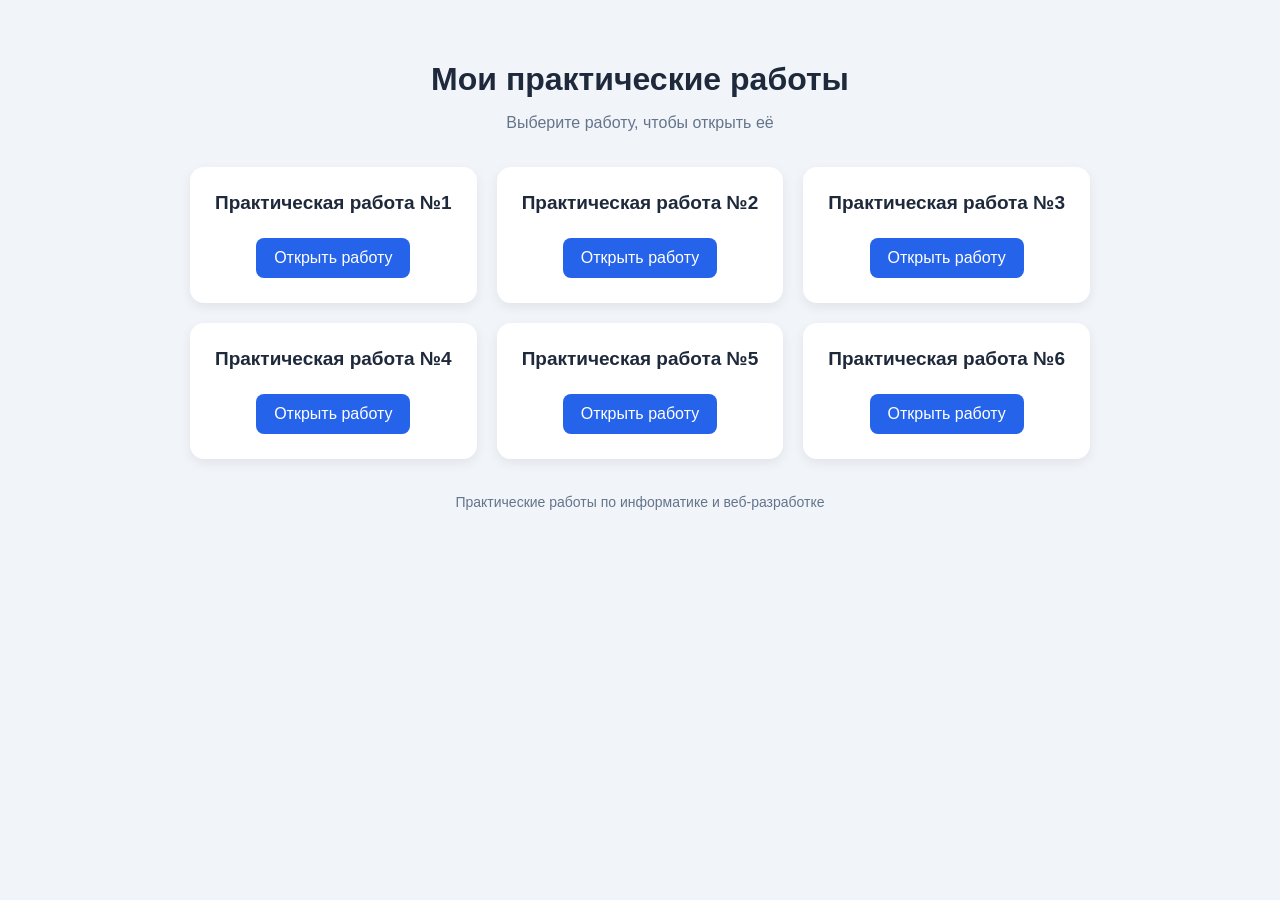
<file: index.html>
<!DOCTYPE html>
<html lang="ru">
<head>
    <meta charset="UTF-8">
    <meta name="viewport" content="width=device-width, initial-scale=1.0">
    <title>Мои практические работы</title>

    <style>
        * {
            box-sizing: border-box;
        }

        body {
            margin: 0;
            padding: 40px 20px;
            font-family: Arial, sans-serif;
            background: #f1f5f9;
            color: #1e293b;
        }

        h1 {
            text-align: center;
            margin-bottom: 12px;
        }

        .subtitle {
            text-align: center;
            color: #64748b;
            margin-bottom: 35px;
        }

        .works {
            max-width: 900px;
            margin: 0 auto;
            display: grid;
            grid-template-columns: repeat(auto-fit, minmax(230px, 1fr));
            gap: 20px;
        }

        .card {
            background: white;
            padding: 25px;
            border-radius: 14px;
            box-shadow: 0 4px 12px rgba(0, 0, 0, 0.07);
            text-align: center;
        }

        .card h2 {
            font-size: 19px;
            margin-top: 0;
        }

        .card a {
            display: inline-block;
            padding: 11px 18px;
            background: #2563eb;
            color: white;
            text-decoration: none;
            border-radius: 8px;
            margin-top: 8px;
        }

        .card a:hover {
            background: #1d4ed8;
        }

        footer {
            text-align: center;
            margin-top: 35px;
            color: #64748b;
            font-size: 14px;
        }
    </style>
</head>

<body>
    <h1>Мои практические работы</h1>
    <p class="subtitle">Выберите работу, чтобы открыть её</p>

    <main class="works">
        <section class="card">
            <h2>Практическая работа №1</h2>
            <a href="Практическая%20работа%20%E2%84%961/Poezia_dupa_varianta.html">Открыть работу</a>
        </section>

        <section class="card">
            <h2>Практическая работа №2</h2>
            <a href="Практическая%20работа%20%E2%84%962/liste.html">Открыть работу</a>
        </section>

        <section class="card">
            <h2>Практическая работа №3</h2>
            <a href="Практическая%20работа%20%E2%84%963/obiect.html">Открыть работу</a>
        </section>

        <section class="card">
            <h2>Практическая работа №4</h2>
            <a href="Практическая%20работа%20%E2%84%964/hiperlegaturi.html">Открыть работу</a>
        </section>

        <section class="card">
            <h2>Практическая работа №5</h2>
            <a href="Практическая%20работа%20%E2%84%965/tabele.html">Открыть работу</a>
        </section>

        <section class="card">
            <h2>Практическая работа №6</h2>
            <a href="Практическая%20работа%20%E2%84%966/index.html">Открыть работу</a>
        </section>
    </main>

    <footer>
        Практические работы по информатике и веб-разработке
    </footer>
</body>
</html>
</file>
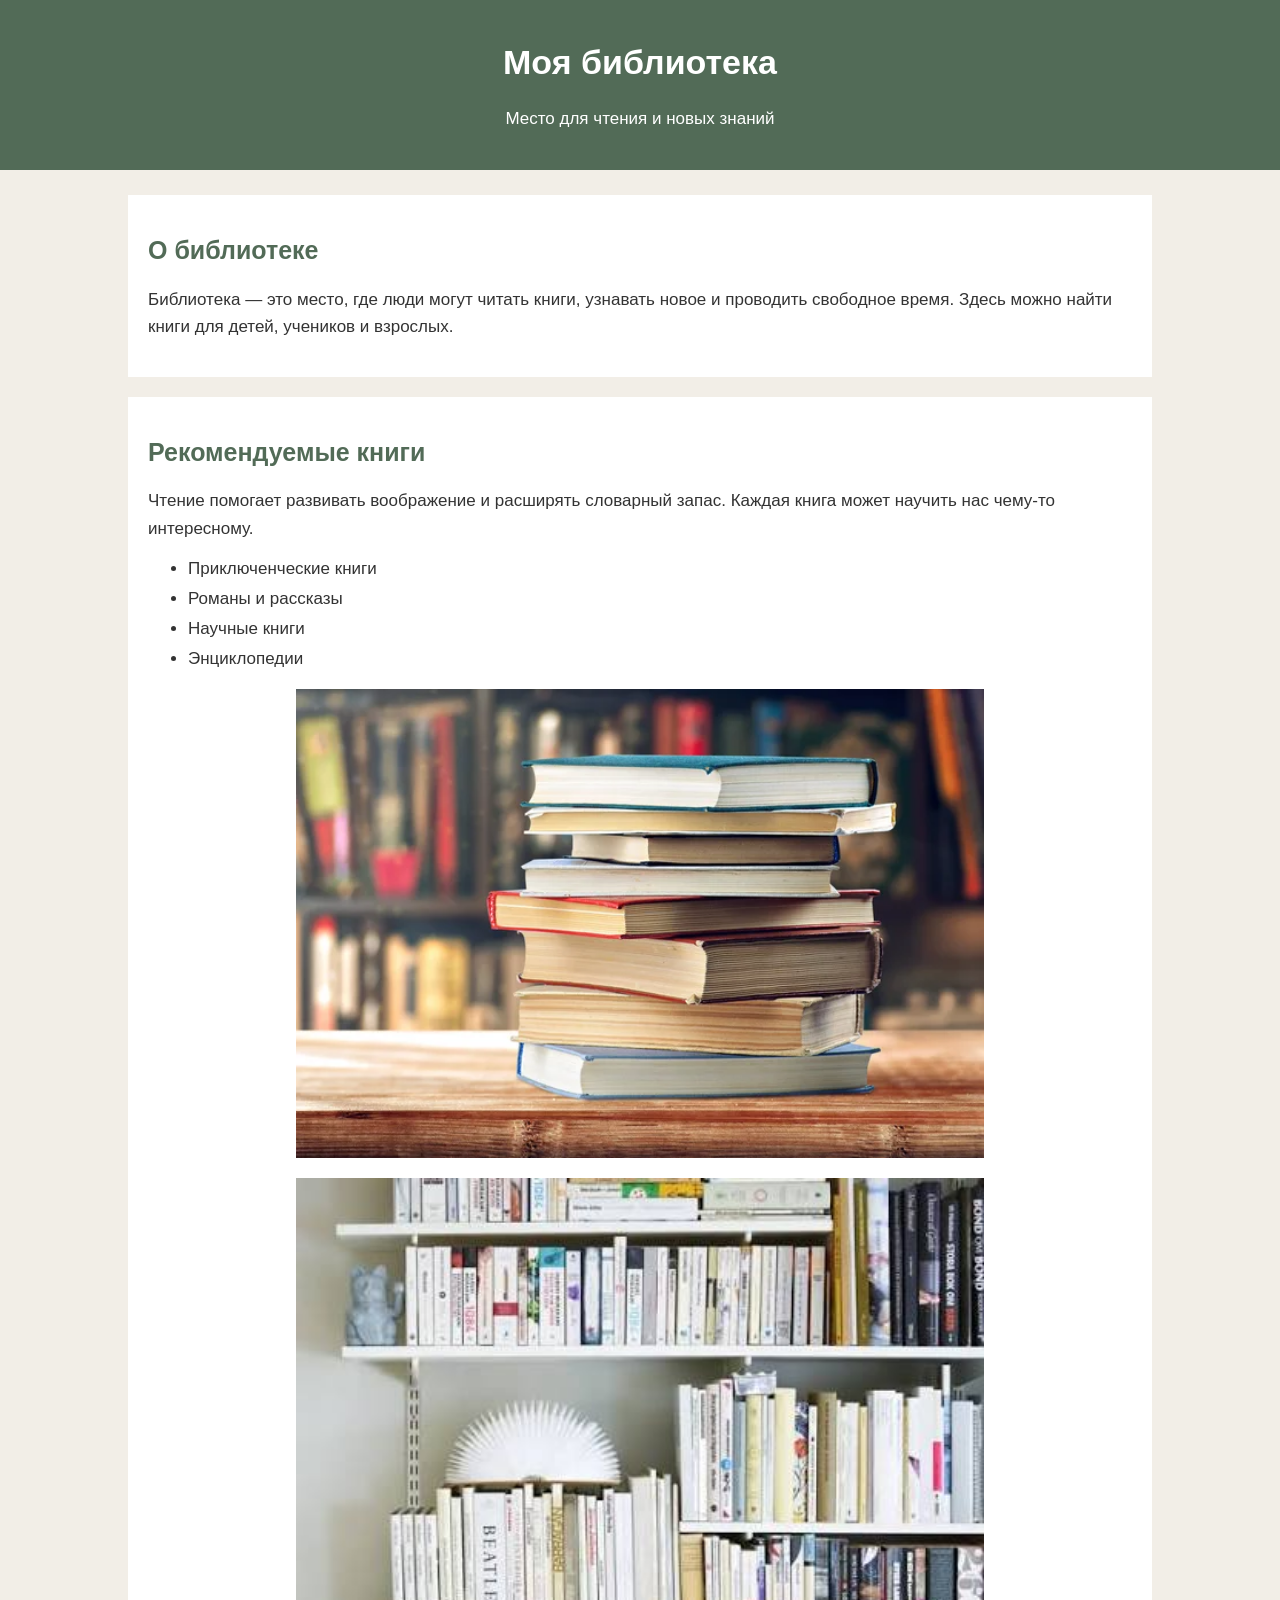
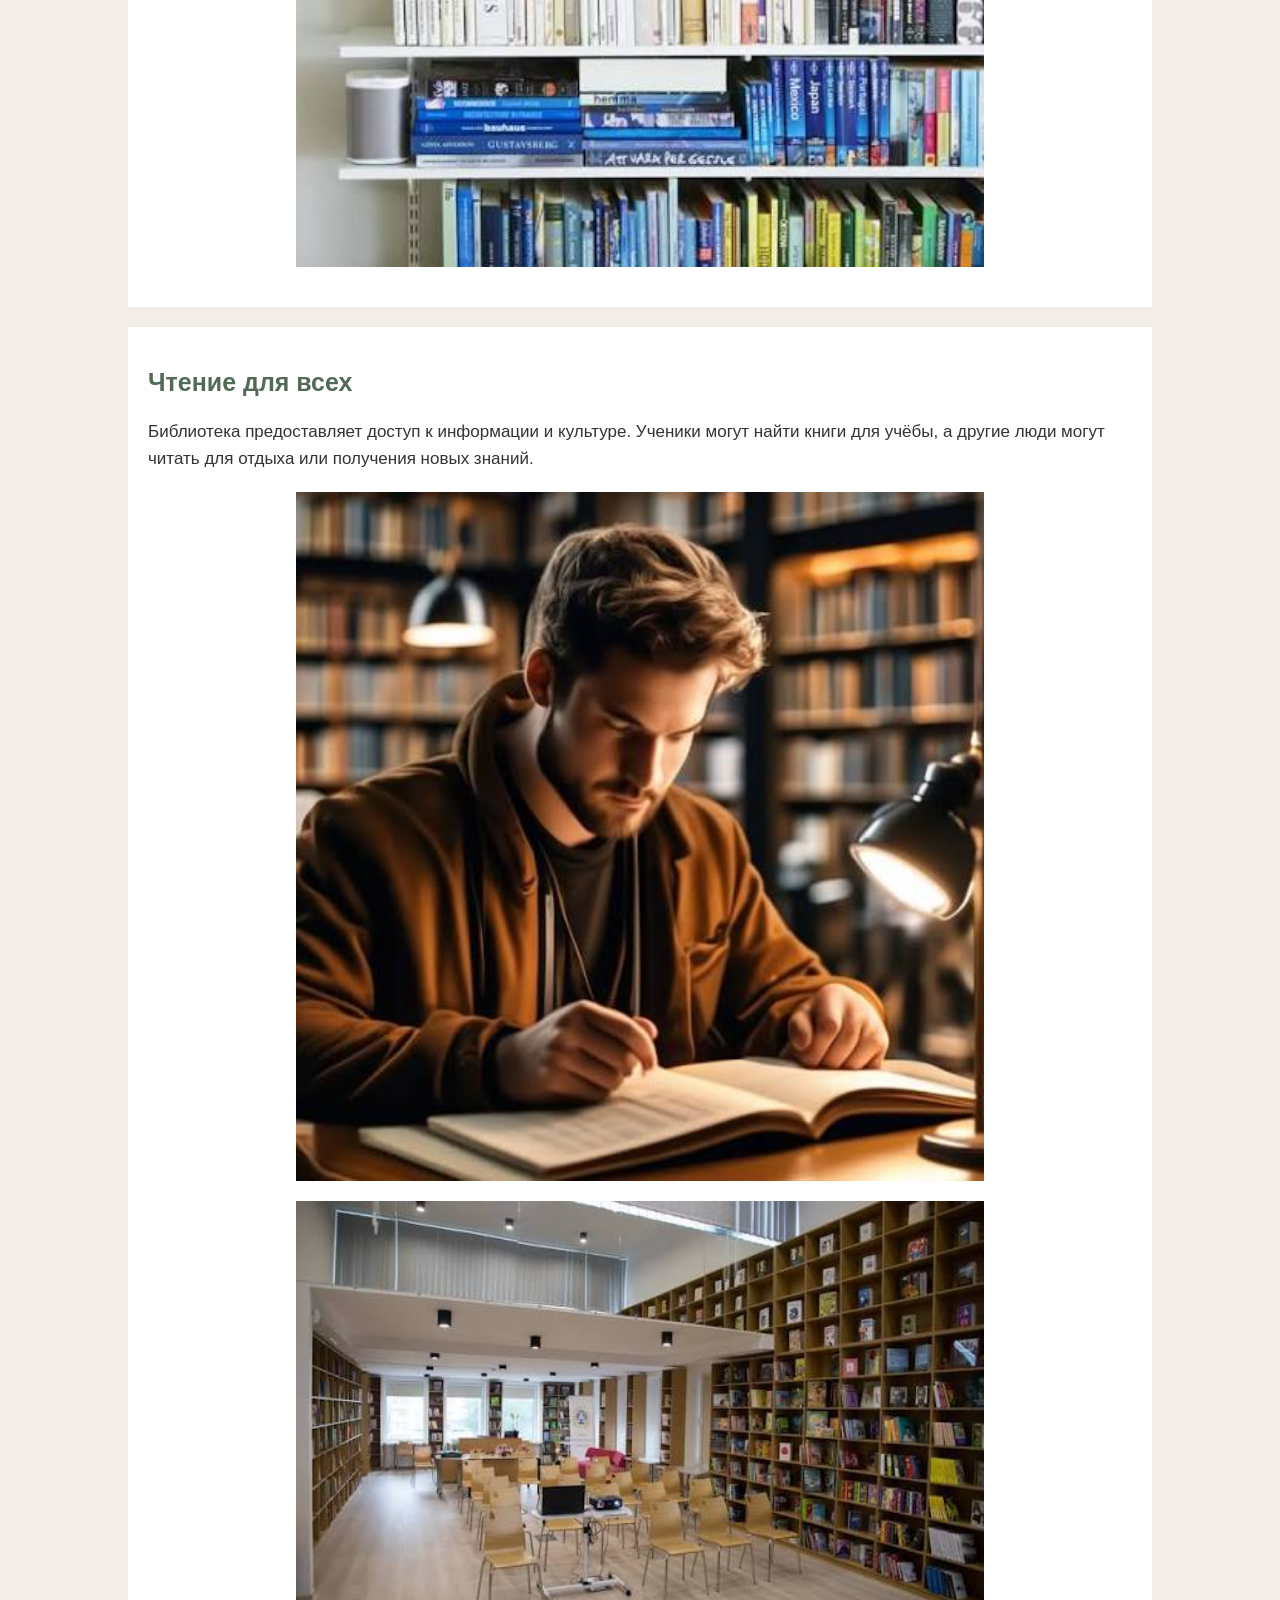
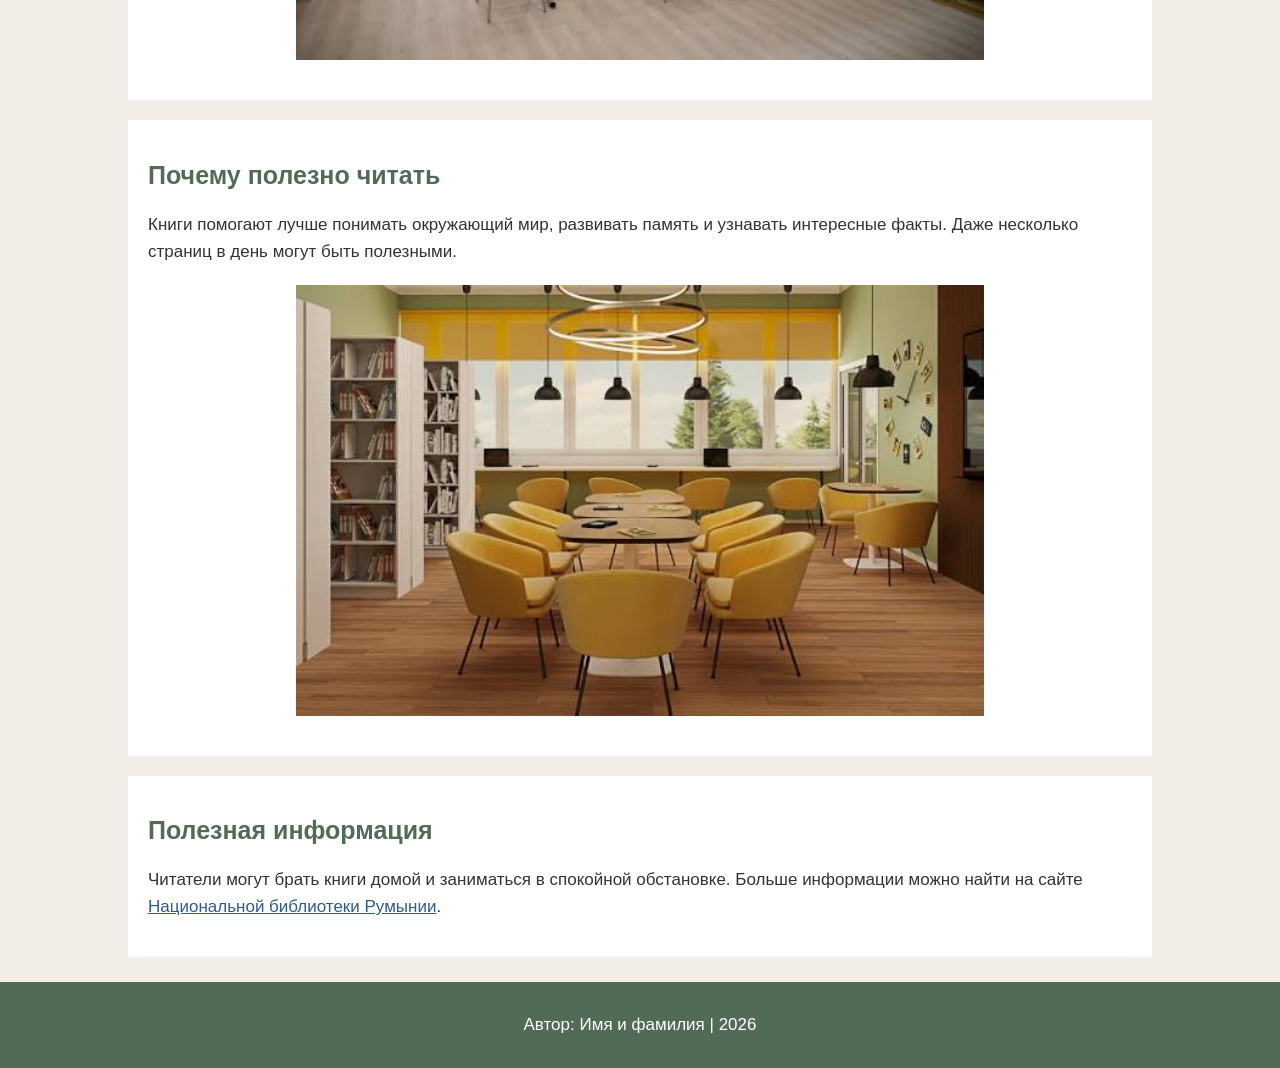
<file: Практическая работа №6/index.html>
<!DOCTYPE html>
<html lang="ru">
<head>
    <meta charset="UTF-8">
    <title>Моя библиотека</title>
    <link rel="stylesheet" href="style.css">
</head>
<body>

    <header>
        <h1>Моя библиотека</h1>
        <p>Место для чтения и новых знаний</p>
    </header>

    <main>
        <section>
            <h2>О библиотеке</h2>
            <p>
                Библиотека — это место, где люди могут читать книги,
                узнавать новое и проводить свободное время.
                Здесь можно найти книги для детей, учеников и взрослых.
            </p>

        </section>

        <section>
            <h2>Рекомендуемые книги</h2>
            <p>
                Чтение помогает развивать воображение и расширять
                словарный запас. Каждая книга может научить нас
                чему-то интересному.
            </p>

            <ul>
                <li>Приключенческие книги</li>
                <li>Романы и рассказы</li>
                <li>Научные книги</li>
                <li>Энциклопедии</li>
            </ul>

            <img src="images/carti.jpg" alt="Книги на столе">
            <img src="images/rafturi.jpg" alt="Книжные полки">
        </section>

        <section>
            <h2>Чтение для всех</h2>
            <p>
                Библиотека предоставляет доступ к информации и культуре.
                Ученики могут найти книги для учёбы, а другие люди
                могут читать для отдыха или получения новых знаний.
            </p>

            <img src="images/lectura.jpg" alt="Человек читает книгу">
            <img src="images/bibliotreca.jpg" alt="Читальный зал библиотеки">
        </section>

        <section>
            <h2>Почему полезно читать</h2>
            <p>
                Книги помогают лучше понимать окружающий мир,
                развивать память и узнавать интересные факты.
                Даже несколько страниц в день могут быть полезными.
            </p>

            <img src="images/sala.jpg" alt="Зал библиотеки">
        </section>

        <section>
            <h2>Полезная информация</h2>
            <p>
                Читатели могут брать книги домой и заниматься
                в спокойной обстановке. Больше информации можно найти
                на сайте
                <a href="https://www.bibnat.ro/" target="_blank" rel="noopener noreferrer">Национальной библиотеки Румынии</a>.
            </p>
        </section>
    </main>

    <footer>
        <p>Автор: Имя и фамилия | 2026</p>
    </footer>

</body>
</html>
</file>
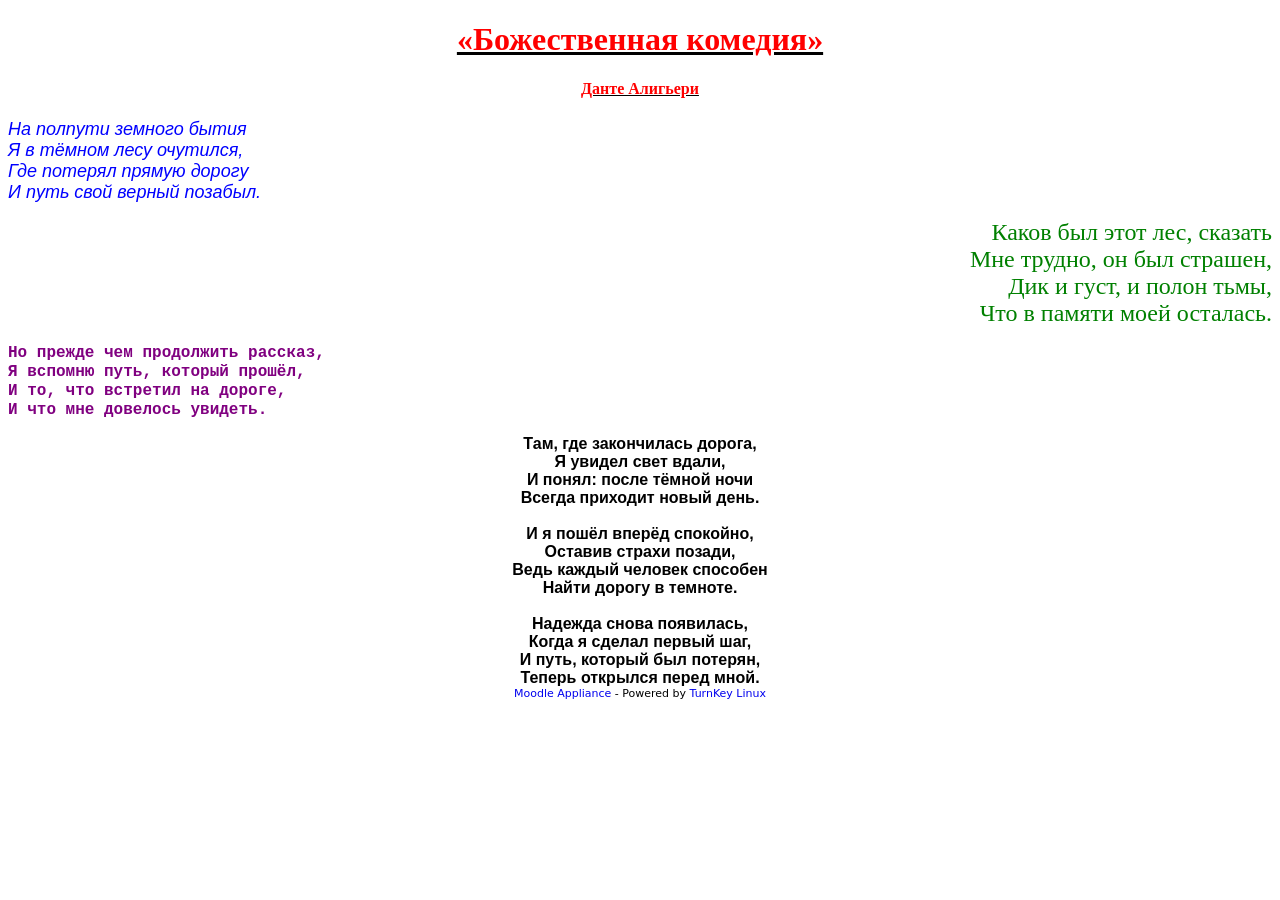
<file: Практическая работа №1/Poezia_dupa_varianta.html>
<!DOCTYPE html>

<html>

<head>
    <meta charset="UTF-8">
    <title>Poezia_dupa_varianta</title>
<style type="text/css"> #turnkey-credit { font-family: Tahoma,Sans,Arial,Helvetica,Verdana,sans-serif; font-size: 11px; text-align: center; } #turnkey-credit a { text-decoration: none; } #turnkey-credit a:hover { text-decoration: underline; } </style></head>

<body>

<center>

<h1><u><font color="red">«Божественная комедия»</font></u></h1>

<h4><u><font color="red">Данте Алигьери</font></u></h4>

</center>

<p align="left">
<font color="blue" face="Arial" size="4">
<i>
На полпути земного бытия<br>
Я в тёмном лесу очутился,<br>
Где потерял прямую дорогу<br>
И путь свой верный позабыл.
</i>
</font>
</p>

<p align="right">
<font color="green" face="Georgia" size="5">
Каков был этот лес, сказать<br>
Мне трудно, он был страшен,<br>
Дик и густ, и полон тьмы,<br>
Что в памяти моей осталась.
</font>
</p>

<p align="justify">
<font color="purple" face="Courier New" size="3">
<b>
Но прежде чем продолжить рассказ,<br>
Я вспомню путь, который прошёл,<br>
И то, что встретил на дороге,<br>
И что мне довелось увидеть.
</b>
</font>
</p>

<center>

<font color="black" face="Arial" size="3">
<b>
Там, где закончилась дорога,<br>
Я увидел свет вдали,<br>
И понял: после тёмной ночи<br>
Всегда приходит новый день.
</b>
</font>

<br><br>

<font color="black" face="Arial" size="3">
<b>
И я пошёл вперёд спокойно,<br>
Оставив страхи позади,<br>
Ведь каждый человек способен<br>
Найти дорогу в темноте.
</b>
</font>

<br><br>

<font color="black" face="Arial" size="3">
<b>
Надежда снова появилась,<br>
Когда я сделал первый шаг,<br>
И путь, который был потерян,<br>
Теперь открылся перед мной.
</b>
</font>

</center>

<div id="turnkey-credit"> <div style="clear: both;"> <a href="https://www.turnkeylinux.org/moodle">Moodle Appliance</a> - Powered by <a href="https://www.turnkeylinux.org">TurnKey Linux</a> </div> </div></body>
</html>
</file>
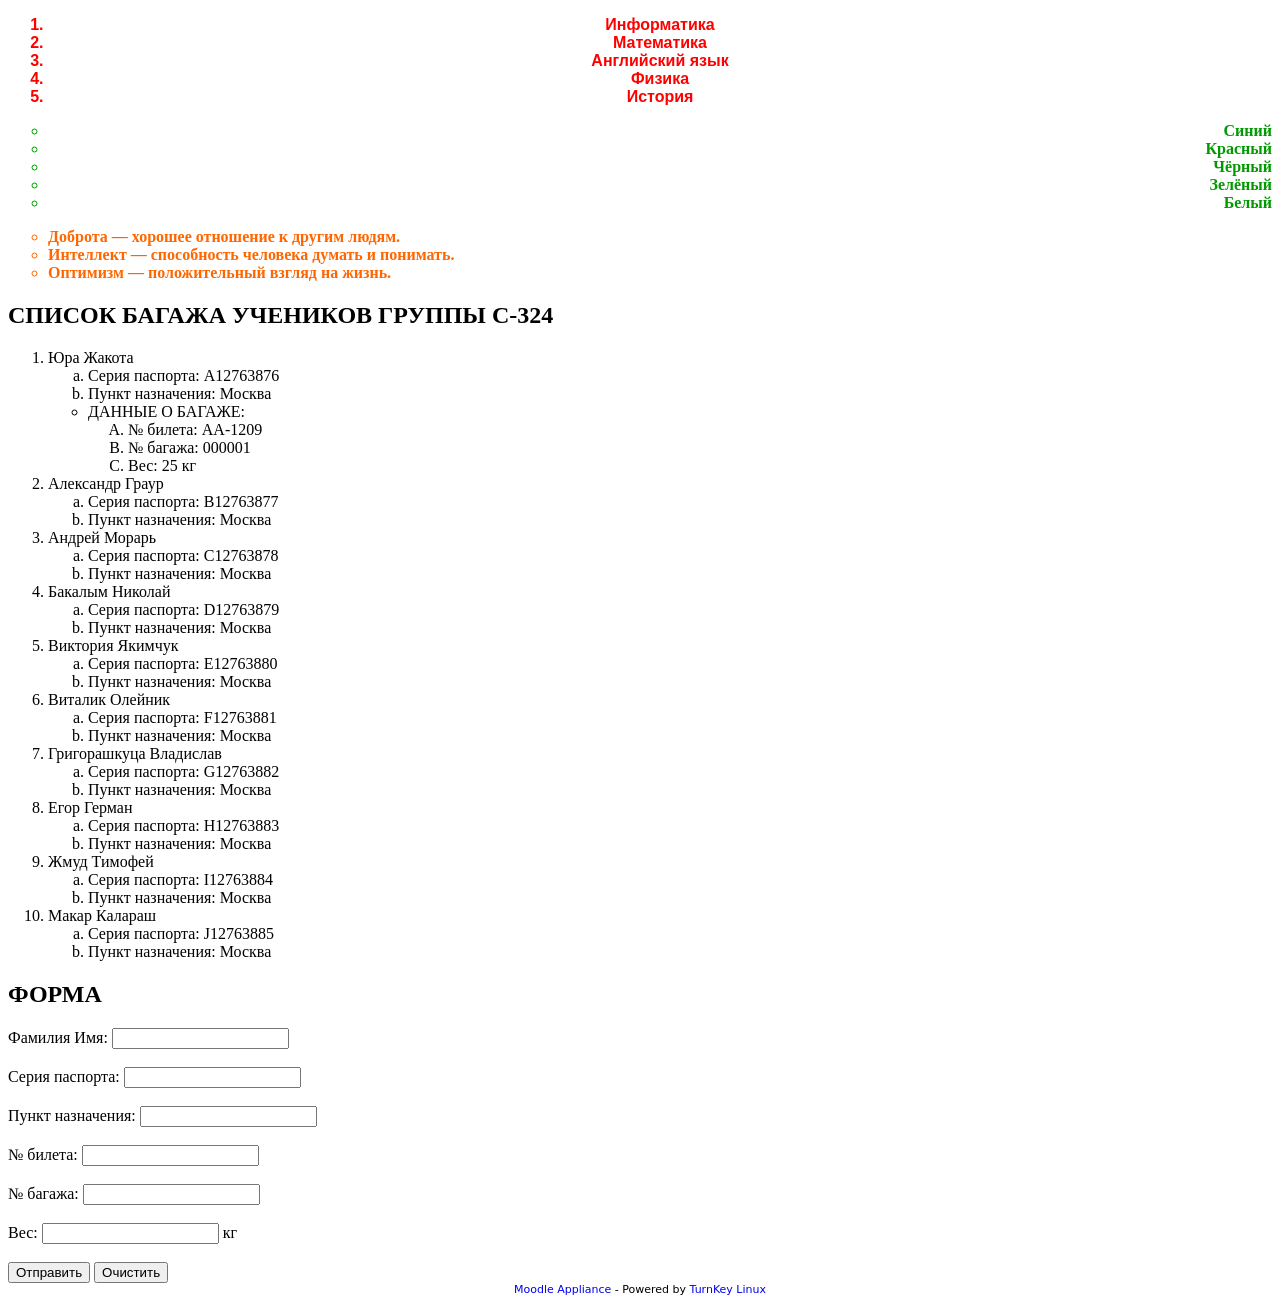
<file: Практическая работа №2/liste.html>
<!DOCTYPE html>
<html lang="ru">
<head>
    <meta charset="UTF-8">
    <title>Liste</title>
<style type="text/css"> #turnkey-credit { font-family: Tahoma,Sans,Arial,Helvetica,Verdana,sans-serif; font-size: 11px; text-align: center; } #turnkey-credit a { text-decoration: none; } #turnkey-credit a:hover { text-decoration: underline; } </style></head>
<body>

<ol type="1" style="font-family: Arial; font-size: medium; font-weight: bold; color: #ff0000; text-align: center;">
    <li>Информатика</li>
    <li>Математика</li>
    <li>Английский язык</li>
    <li>Физика</li>
    <li>История</li>
</ol>

<ul type="circle" style="font-family: Calibri; font-size: medium; font-weight: bold; color: #009900; text-align: right;">
    <li>Синий</li>
    <li>Красный</li>
    <li>Чёрный</li>
    <li>Зелёный</li>
    <li>Белый</li>
</ul>

<ul type="circle" style="font-family: Impact; font-size: medium; font-weight: bold; color: #ff6600; text-align: left;">
    <li>Доброта — хорошее отношение к другим людям.</li>
    <li>Интеллект — способность человека думать и понимать.</li>
    <li>Оптимизм — положительный взгляд на жизнь.</li>
</ul>

<h2>СПИСОК БАГАЖА УЧЕНИКОВ ГРУППЫ С-324</h2>

<ol type="1">

    <li>Юра Жакота
        <ol type="a">
            <li>Серия паспорта: A12763876</li>
            <li>Пункт назначения: Москва</li>
        </ol>
        <ul type="circle">
            <li>ДАННЫЕ О БАГАЖЕ:
                <ol type="A">
                    <li>№ билета: AA-1209</li>
                    <li>№ багажа: 000001</li>
                    <li>Вес: 25 кг</li>
                </ol>
            </li>
        </ul>
    </li>

    <li>Александр Граур
        <ol type="a">
            <li>Серия паспорта: B12763877</li>
            <li>Пункт назначения: Москва</li>
        </ol>
    </li>

    <li>Андрей Морарь
        <ol type="a">
            <li>Серия паспорта: C12763878</li>
            <li>Пункт назначения: Москва</li>
        </ol>
    </li>

    <li>Бакалым Николай
        <ol type="a">
            <li>Серия паспорта: D12763879</li>
            <li>Пункт назначения: Москва</li>
        </ol>
    </li>

    <li>Виктория Якимчук
        <ol type="a">
            <li>Серия паспорта: E12763880</li>
            <li>Пункт назначения: Москва</li>
        </ol>
    </li>

    <li>Виталик Олейник
        <ol type="a">
            <li>Серия паспорта: F12763881</li>
            <li>Пункт назначения: Москва</li>
        </ol>
    </li>

    <li>Григорашкуца Владислав
        <ol type="a">
            <li>Серия паспорта: G12763882</li>
            <li>Пункт назначения: Москва</li>
        </ol>
    </li>

    <li>Егор Герман
        <ol type="a">
            <li>Серия паспорта: H12763883</li>
            <li>Пункт назначения: Москва</li>
        </ol>
    </li>

    <li>Жмуд Тимофей
        <ol type="a">
            <li>Серия паспорта: I12763884</li>
            <li>Пункт назначения: Москва</li>
        </ol>
    </li>

    <li>Макар Калараш
        <ol type="a">
            <li>Серия паспорта: J12763885</li>
            <li>Пункт назначения: Москва</li>
        </ol>
    </li>

</ol>

<h2>ФОРМА</h2>

<form>
    Фамилия Имя:
    <input type="text"><br><br>

    Серия паспорта:
    <input type="text"><br><br>

    Пункт назначения:
    <input type="text"><br><br>

    № билета:
    <input type="text"><br><br>

    № багажа:
    <input type="text"><br><br>

    Вес:
    <input type="text"> кг<br><br>

    <input type="submit" value="Отправить">
    <input type="reset" value="Очистить">
</form>

<div id="turnkey-credit"> <div style="clear: both;"> <a href="https://www.turnkeylinux.org/moodle">Moodle Appliance</a> - Powered by <a href="https://www.turnkeylinux.org">TurnKey Linux</a> </div> </div></body>
</html>
</file>
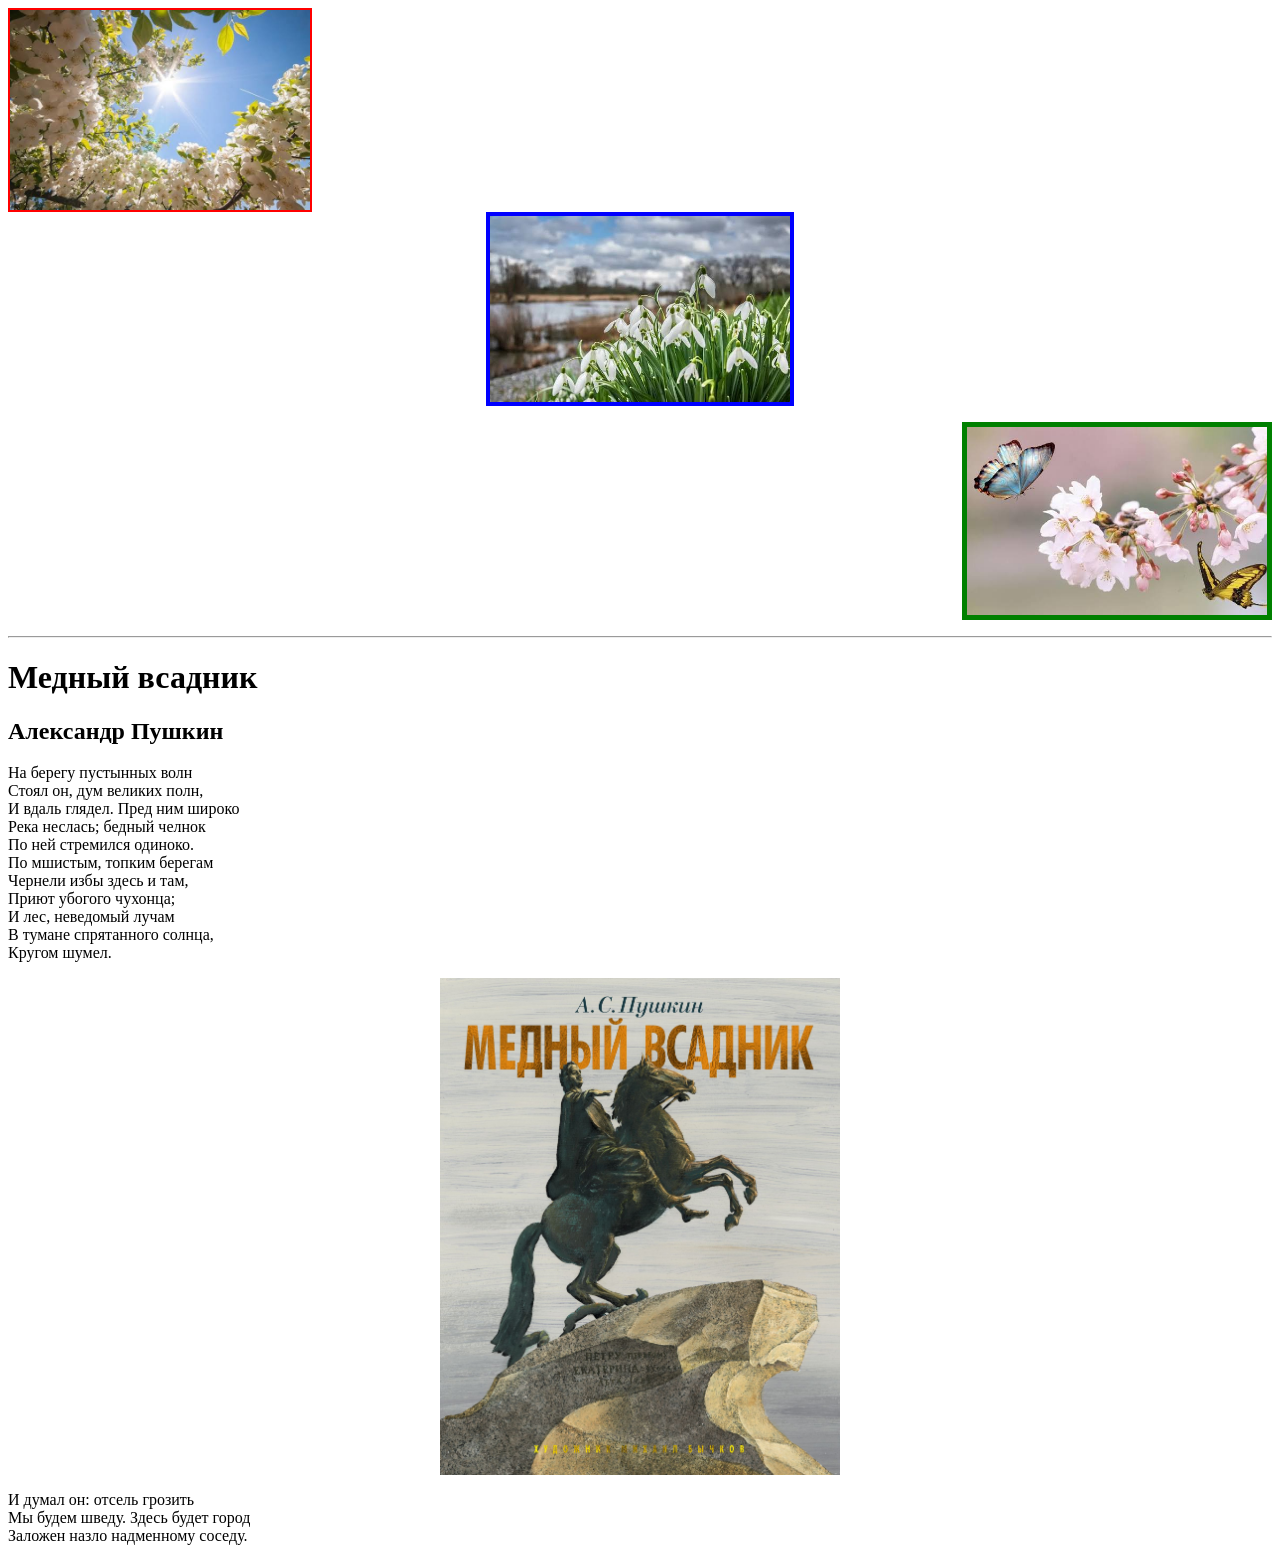
<file: Практическая работа №3/obiect.html>
<html>
<head>
<title>Практическая работа №3</title>
</head>

<body>

<img src="images/images (7).jpg" width="300" border="2" style="border-color:red">

<center>
<img src="images/images.jpg" width="300" border="4" style="border-color:blue">
</center>

<p align="right">
<img src="images/images (1).jpg" width="300" border="5" style="border-color:green">
</p>

<hr>

<h1>Медный всадник</h1>
<h2>Александр Пушкин</h2>

<p>
На берегу пустынных волн<br>
Стоял он, дум великих полн,<br>
И вдаль глядел. Пред ним широко<br>
Река неслась; бедный челнок<br>
По ней стремился одиноко.<br>
По мшистым, топким берегам<br>
Чернели избы здесь и там,<br>
Приют убогого чухонца;<br>
И лес, неведомый лучам<br>
В тумане спрятанного солнца,<br>
Кругом шумел.
</p>

<center>
<img src="images/mednyy-vsadnik-peterburgskaya-povesti-(illyustr-m-bychkova)_1573664989.jpg" width="400">
</center>

<p>
И думал он: отсель грозить<br>
Мы будем шведу. Здесь будет город<br>
Заложен назло надменному соседу.
</p>

</body>
</html>
</file>
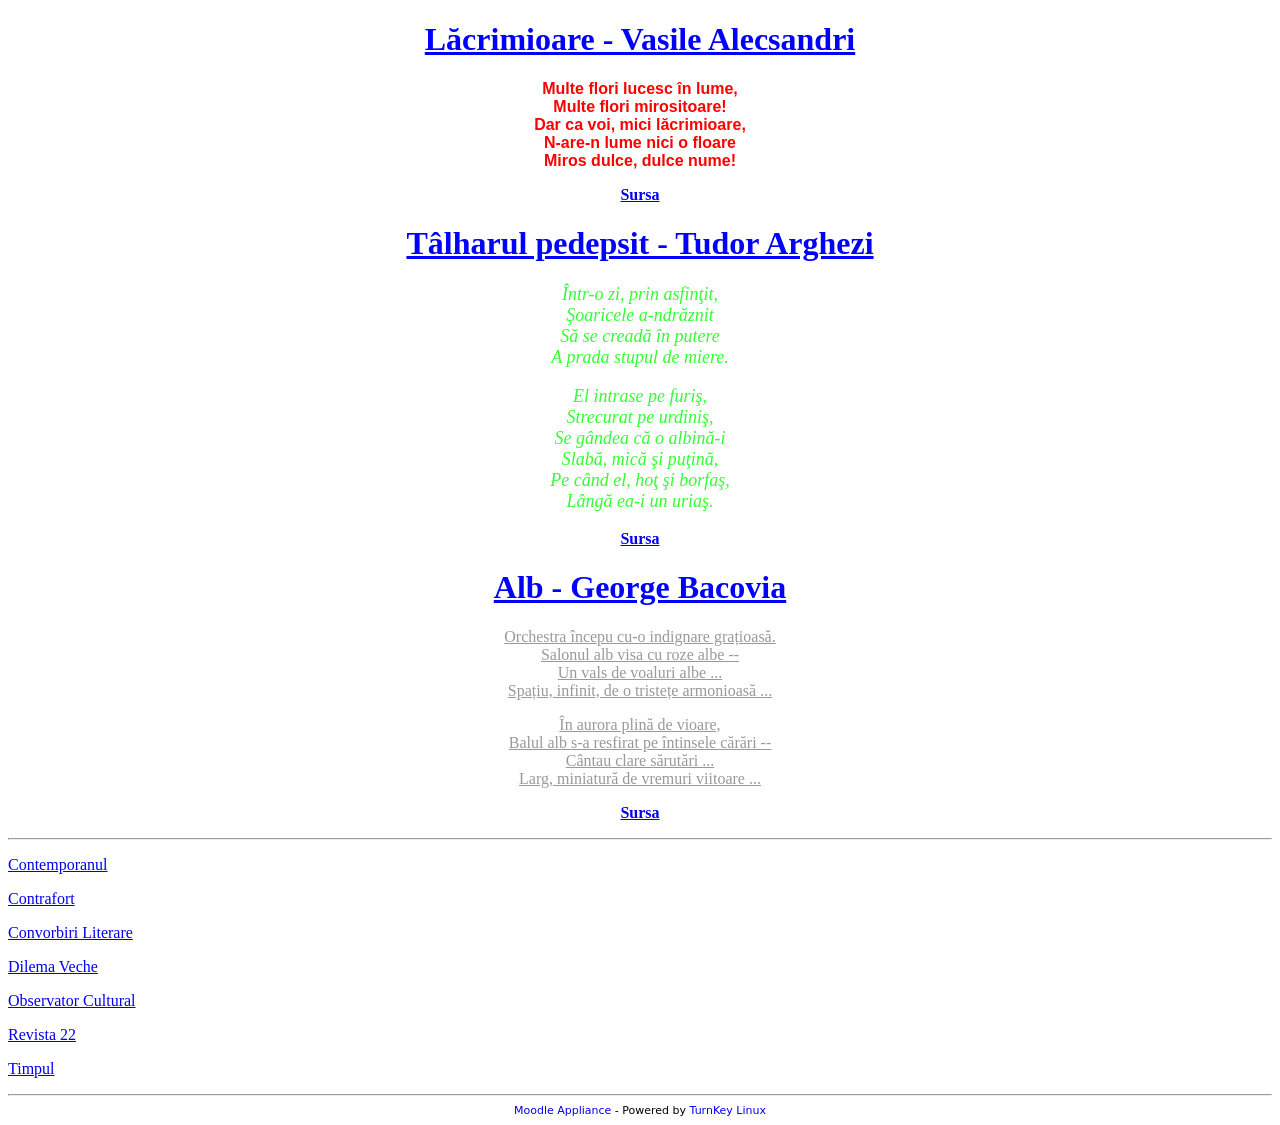
<file: Практическая работа №4/hiperlegaturi.html>
<!DOCTYPE html>
<html>

<head>
    <meta charset="UTF-8">
    <title>Hiperlegaturi</title>
<style type="text/css"> #turnkey-credit { font-family: Tahoma,Sans,Arial,Helvetica,Verdana,sans-serif; font-size: 11px; text-align: center; } #turnkey-credit a { text-decoration: none; } #turnkey-credit a:hover { text-decoration: underline; } </style></head>

<body>

<h1 style="text-align:center; color:blue; text-decoration:underline;">
Lăcrimioare - Vasile Alecsandri
</h1>

<p style="text-align:center; font-family:Arial; font-size:medium; font-weight:bold; color:#ff0000;">
Multe flori lucesc în lume,<br>
Multe flori mirositoare!<br>
Dar ca voi, mici lăcrimioare,<br>
N-are-n lume nici o floare<br>
Miros dulce, dulce nume!
</p>

<p style="text-align:center; font-weight:bold;">
<a href="https://poezie.ro/clasici/vasile-alecsandri/poezie/lacrimioare">
Sursa
</a>
</p>


<h1 style="text-align:center; color:blue; text-decoration:underline;">
Tâlharul pedepsit - Tudor Arghezi
</h1>

<p style="text-align:center; font-family:Elephant; font-size:large; font-style:italic; color:#33ff33;">
Într-o zi, prin asfinţit,<br>
Şoaricele a-ndrăznit<br>
Să se creadă în putere<br>
A prada stupul de miere.
</p>

<p style="text-align:center; font-family:Elephant; font-size:large; font-style:italic; color:#33ff33;">
El intrase pe furiş,<br>
Strecurat pe urdiniş,<br>
Se gândea că o albină-i<br>
Slabă, mică şi puţină,<br>
Pe când el, hoţ şi borfaş,<br>
Lângă ea-i un uriaş.
</p>

<p style="text-align:center; font-weight:bold;">
<a href="https://poezie.ro/clasici/tudor-arghezi/poezie/talharul-pedepsit">
Sursa
</a>
</p>


<h1 style="text-align:center; color:blue; text-decoration:underline;">
Alb - George Bacovia
</h1>

<p style="text-align:center; font-family:Elephant; font-size:medium; text-decoration:underline; color:#999999;">
Orchestra începu cu-o indignare grațioasă.<br>
Salonul alb visa cu roze albe --<br>
Un vals de voaluri albe ...<br>
Spațiu, infinit, de o tristețe armonioasă ...
</p>

<p style="text-align:center; font-family:Elephant; font-size:medium; text-decoration:underline; color:#999999;">
În aurora plină de vioare,<br>
Balul alb s-a resfirat pe întinsele cărări --<br>
Cântau clare sărutări ...<br>
Larg, miniatură de vremuri viitoare ...
</p>

<p style="text-align:center; font-weight:bold;">
<a href="https://poezie.ro/clasici/george-bacovia/poezie/alb">
Sursa
</a>
</p>


<hr>

<p><a href="https://www.contemporanul.ro">Contemporanul</a></p>
<p><a href="https://contrafort.md">Contrafort</a></p>
<p><a href="https://www.convorbiri-literare.ro">Convorbiri Literare</a></p>
<p><a href="https://dilemaveche.ro">Dilema Veche</a></p>
<p><a href="https://www.observatorcultural.ro">Observator Cultural</a></p>
<p><a href="https://revista22.ro">Revista 22</a></p>
<p><a href="https://portal.revistatimpul.ro">Timpul</a></p>

<hr>

<div id="turnkey-credit"> <div style="clear: both;"> <a href="https://www.turnkeylinux.org/moodle">Moodle Appliance</a> - Powered by <a href="https://www.turnkeylinux.org">TurnKey Linux</a> </div> </div></body>
</html>
</file>
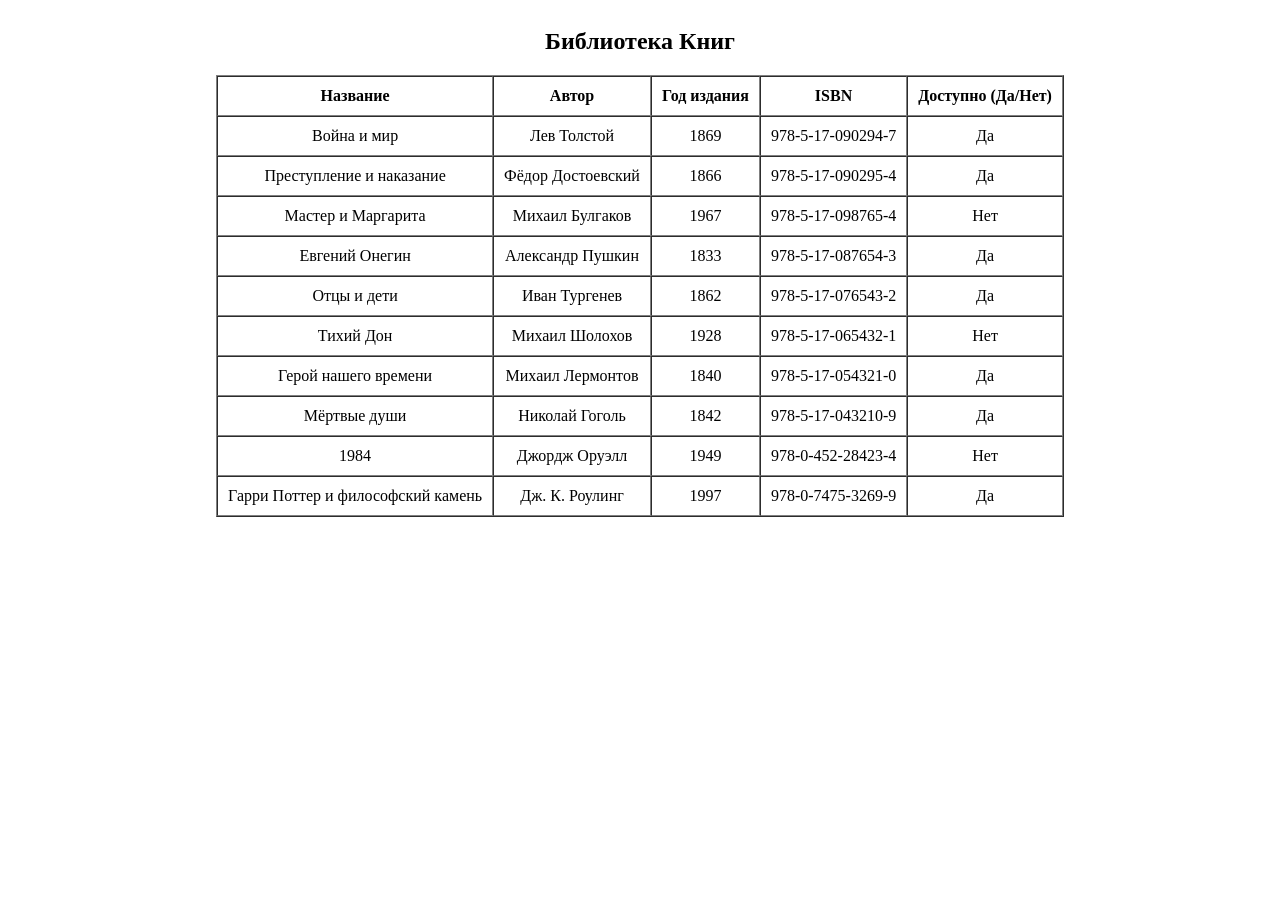
<file: Практическая работа №5/tabele.html>
<!DOCTYPE html>
<html>
<head>
    <meta charset="UTF-8">
    <title>Библиотека Книг</title>
</head>

<body>

<table border="1" align="center" cellpadding="10" cellspacing="0">
    <caption><h2>Библиотека Книг</h2></caption>

    <tr>
        <th align="center">Название</th>
        <th align="center">Автор</th>
        <th align="center">Год издания</th>
        <th align="center">ISBN</th>
        <th align="center">Доступно (Да/Нет)</th>
    </tr>

    <tr>
        <td align="center">Война и мир</td>
        <td align="center">Лев Толстой</td>
        <td align="center">1869</td>
        <td align="center">978-5-17-090294-7</td>
        <td align="center">Да</td>
    </tr>

    <tr>
        <td align="center">Преступление и наказание</td>
        <td align="center">Фёдор Достоевский</td>
        <td align="center">1866</td>
        <td align="center">978-5-17-090295-4</td>
        <td align="center">Да</td>
    </tr>

    <tr>
        <td align="center">Мастер и Маргарита</td>
        <td align="center">Михаил Булгаков</td>
        <td align="center">1967</td>
        <td align="center">978-5-17-098765-4</td>
        <td align="center">Нет</td>
    </tr>

    <tr>
        <td align="center">Евгений Онегин</td>
        <td align="center">Александр Пушкин</td>
        <td align="center">1833</td>
        <td align="center">978-5-17-087654-3</td>
        <td align="center">Да</td>
    </tr>

    <tr>
        <td align="center">Отцы и дети</td>
        <td align="center">Иван Тургенев</td>
        <td align="center">1862</td>
        <td align="center">978-5-17-076543-2</td>
        <td align="center">Да</td>
    </tr>

    <tr>
        <td align="center">Тихий Дон</td>
        <td align="center">Михаил Шолохов</td>
        <td align="center">1928</td>
        <td align="center">978-5-17-065432-1</td>
        <td align="center">Нет</td>
    </tr>

    <tr>
        <td align="center">Герой нашего времени</td>
        <td align="center">Михаил Лермонтов</td>
        <td align="center">1840</td>
        <td align="center">978-5-17-054321-0</td>
        <td align="center">Да</td>
    </tr>

    <tr>
        <td align="center">Мёртвые души</td>
        <td align="center">Николай Гоголь</td>
        <td align="center">1842</td>
        <td align="center">978-5-17-043210-9</td>
        <td align="center">Да</td>
    </tr>

    <tr>
        <td align="center">1984</td>
        <td align="center">Джордж Оруэлл</td>
        <td align="center">1949</td>
        <td align="center">978-0-452-28423-4</td>
        <td align="center">Нет</td>
    </tr>

    <tr>
        <td align="center">Гарри Поттер и философский камень</td>
        <td align="center">Дж. К. Роулинг</td>
        <td align="center">1997</td>
        <td align="center">978-0-7475-3269-9</td>
        <td align="center">Да</td>
    </tr>

</table>

</body>
</html>
</file>
<file: Практическая работа №6/style.css>
body {
    background-color: #f2eee7;
    color: #333333;
    font-family: Arial, sans-serif;
    margin: 0;
}

header {
    background-color: #526b57;
    color: white;
    text-align: center;
    height: 150px;
    padding-top: 20px;
}

h1 {
    font-size: 34px;
}

h2 {
    color: #526b57;
    font-size: 25px;
}

p {
    font-size: 17px;
    line-height: 1.6;
}

main {
    width: 80%;
    margin: 25px auto;
}

section {
    background-color: white;
    padding: 20px;
    margin-bottom: 20px;
}

img {
    width: 70%;
    display: block;
    margin: 20px auto;
}

li {
    margin-bottom: 10px;
    font-size: 17px;
}

a {
    color: #315b8a;
}

footer {
    background-color: #526b57;
    color: white;
    text-align: center;
    padding: 12px;
}
</file>
